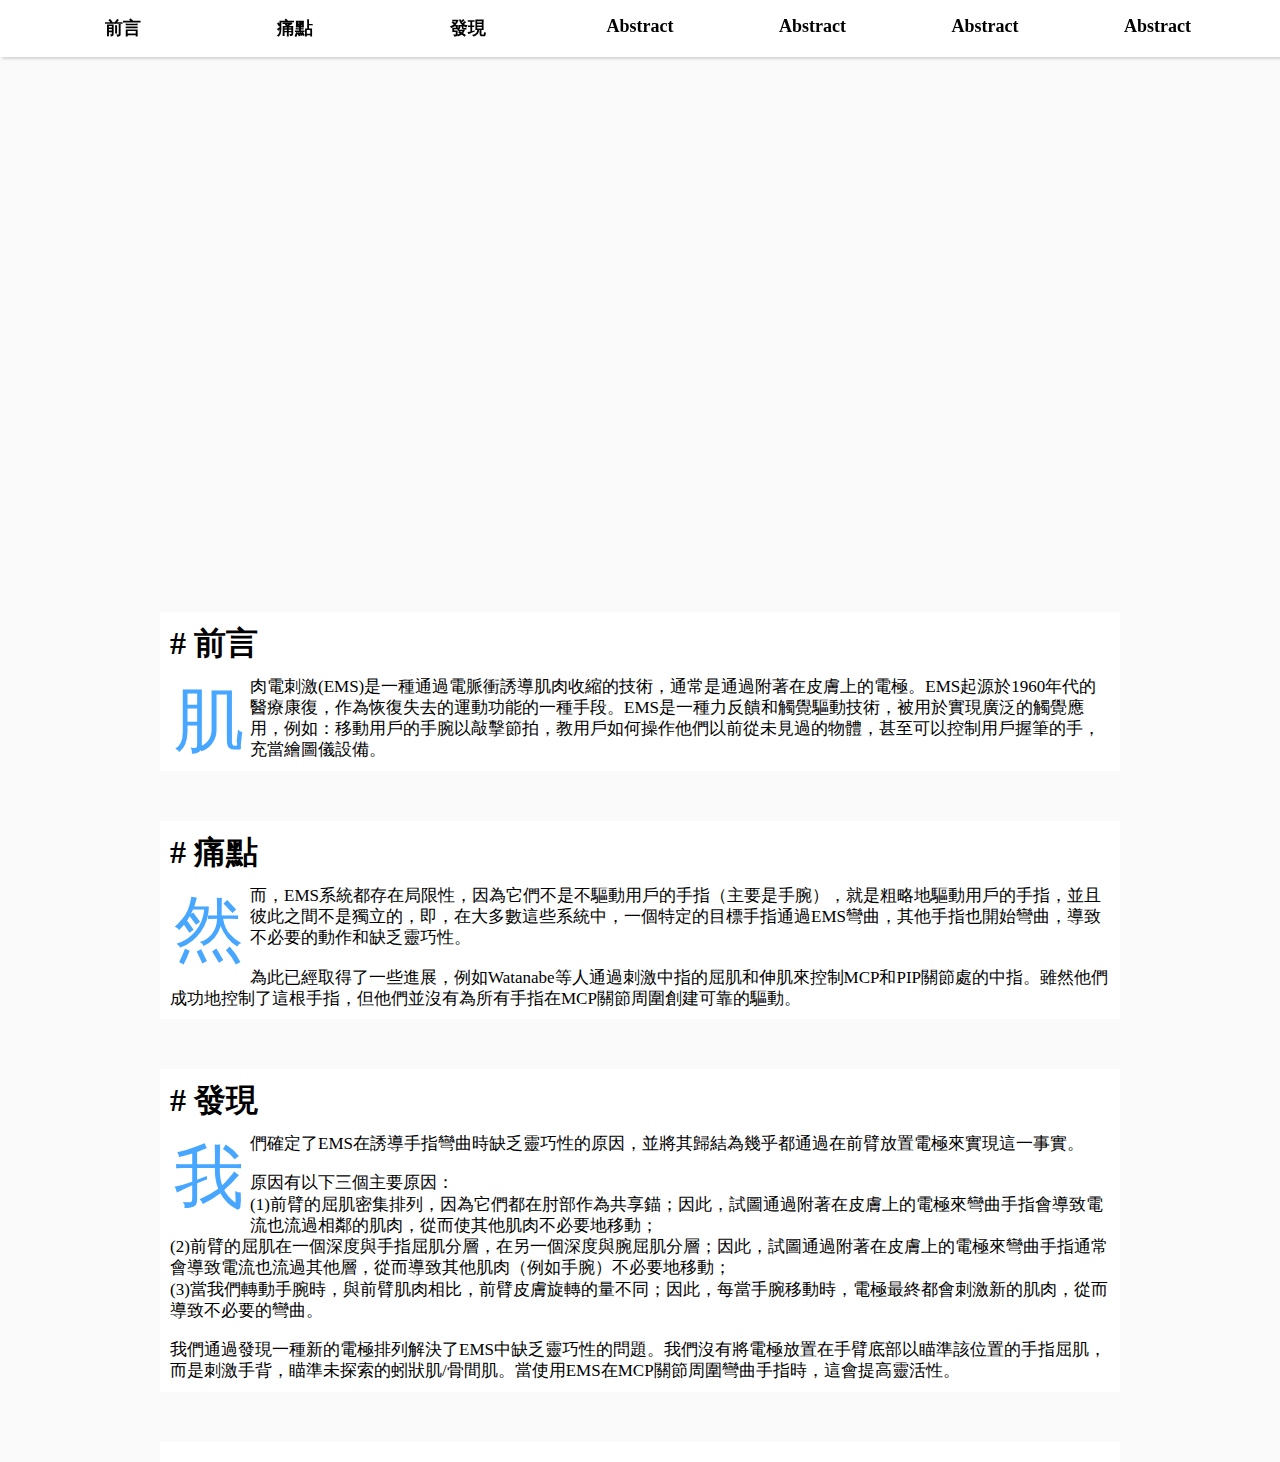
<file: index.html>
<!DOCTYPE html>
<html>
  <head> 
    <meta http-equiv="content-type" content="text/html; charset=Big-5">
    <title></title>
    <link rel="stylesheet" type="text/css" href="css/style.css" media="screen">
  </head>
  <body>
  
<div>
  <div class="flex">
      <div class="wrap-top"> 
		  <div class="dropdown">
			<ul>
			<li><a href="#Intro">�e��</a></li>
			<li><a href="#Abstract">�h�I</a></li>
			<li><a href="#find">�o�{</a></li>
			<li><a href="#">Abstract</a>
				<div class="dropdown-content">
					<ul>
						<li><a href="#">Abstract</a></li>
					</ul>
				</div>
			</li>
			<li><a href="#">Abstract</a>  
			</li>
			<li><a href="#">Abstract</a> 
			</li>
			<li><a href="#">Abstract</a></li> 
			</ul>
		  </div> 
		</div> 
	
	
	<div class="section">
		<div class="image-box" data-reveal="left">
		<img src="img/g2.jpg" alt="" class="img">
		</div>
		<div class="content-box" style="margin-top:1px;">
			<h2 class="title" data-reveal="left">Improve</h2>
			<h2 class="title" data-reveal="left">Electrical Muscle Stimulation </h2><br>
			<div class="text" data-reveal="left">
			�פ�W��:<br> Increasing Electrical Muscle Stimulation's Dexterity by means of <br>Back of the Hand Actuation.
			</div>
			<div class="text" data-reveal="left">
			��l�s��:<br><a href="https://dl.acm.org/doi/10.1145/3411764.3445761" target="_blank" >https://dl.acm.org/doi/10.1145/3411764.3445761</a>
			</div>  
		</div> 
	</div> 
	
	
	<div class="section2"> 
	<span id="Intro"></span>
	<div> 
		<h1 ># �e��</h1>
		<p>
		�٦׹q��E(EMS)�O�@�سq�L�q�߽Ļ��ɦ٦צ��Y���޳N�A�q�`�O�q�L���ۦb�ֽ��W���q���CEMS�_����1960�~�N�������d�_�A�@����_���h���B�ʥ\�઺�@�ؤ�q�CEMS�O�@�ؤO���X�MĲı�X�ʧ޳N�A�Q�Ω��{�s�x��Ĳı���ΡA�Ҧp�G���ʥΤ᪺��åH�V���`��A�ХΤ�p��ާ@�L�̥H�e�q�����L������A�Ʀܥi�H����Τᴤ������A�R��ø�ϻ��]�ơC
		</p>
	</div >
	<span id="Abstract"></span>
	<div>
		<h1># �h�I</h1>
		<p>�M�ӡAEMS�t�γ��s�b�����ʡA�]�����̤��O���X�ʥΤ᪺����]�D�n�O��á^�A�N�O�ʲ��a�X�ʥΤ᪺����A�åB�����������O�W�ߪ��A�Y�A�b�j�h�Ƴo�Ǩt�Τ��A�@�ӯS�w���ؼФ���q�LEMS�s���A��L����]�}�l�s���A�ɭP�����n���ʧ@�M�ʥF�F���ʡC</p>
		<br>
		<p>
		�����w�g���o�F�@�Ƕi�i�A�ҦpWatanabe���H�q�L��E�������}�٩M���٨ӱ���MCP�MPIP���`�B�������C���M�L�̦��\�a����F�o�ڤ���A���L�̨èS�����Ҧ�����bMCP���`�P��Ыإi�a���X�ʡC
		</p> 
	</div>
	<span id="find"></span> 
	<div>
		<h1># �o�{</h1>
		<p>�ڭ̽T�w�FEMS�b���ɤ���s���ɯʥF�F���ʪ���]�A�ñN���k�����X�G���q�L�b�e�u��m�q���ӹ�{�o�@�ƹ�C
		</p>
		<br>
		<p>
		��]���H�U�T�ӥD�n��]�G
		<br>
		(1)�e�u���}�ٱK���ƦC�A�]�����̳��b�y���@���@����F�]���A�չϳq�L���ۦb�ֽ��W���q�����s������|�ɭP�q�y�]�y�L�۾F���٦סA�q�ӨϨ�L�٦פ����n�a���ʡF
		<br>
		(2)�e�u���}�٦b�@�Ӳ`�׻P����}�٤��h�A�b�t�@�Ӳ`�׻P�é}�٤��h�F�]���A�չϳq�L���ۦb�ֽ��W���q�����s������q�`�|�ɭP�q�y�]�y�L��L�h�A�q�ӾɭP��L�٦ס]�Ҧp��á^�����n�a���ʡF
		<br>
		(3)���ڭ���ʤ�îɡA�P�e�u�٦׬ۤ�A�e�u�ֽ����઺�q���P�F�]���A�C����ò��ʮɡA�q���̲׳��|��E�s���٦סA�q�ӾɭP�����n���s���C
		</p> 
		<br>
		<p>
		�ڭ̳q�L�o�{�@�طs���q���ƦC�ѨM�FEMS���ʥF�F���ʪ����D�C�ڭ̨S���N�q����m�b���u�����H�˷ǸӦ�m������}�١A�ӬO��E��I�A�˷ǥ��������C����/�����١C���ϥ�EMS�bMCP���`�P���s������ɡA�o�|�����F���ʡC
		</p> 
	</div>

	<div ></div>
</div>
</div> 
	
</div> 
	
<script>
	const revealElements = document.querySelectorAll("[data-reveal]");

	const scrollReveal = function(){
	  for(let i = 0; i < revealElements.length; i++){
		const isElementsOnScreen = revealElements[i].getBoundingClientRect().top < window.innerHeight;
		
		if(isElementsOnScreen){
		  revealElements[i].classList.add("revealed")
		} else {
		  revealElements[i].classList.add("revealed")
		}
	  }
	}

window.addEventListener("load", scrollReveal); 
  
  </script>
  </body>
</html>
</file>
<file: css/style.css>
*
{
	padding: 0;
	margin: 0;
	box-sizing: border-box;
	font-family: "微軟正黑體";
}
body
{  
	height:100%;
    overflow: scroll; 
	background-position:center;
	font-family: "微軟正黑體"; 
	background:#fafafa; 
    color:black; 
    overflow-x: hidden;
}    
html,.flex{
    min-height: 100%;
    height: 100%;
}

.wrap-top
{
  position: sticky;
  top: 0;
  background-color:white; 
  width:100%;
  z-index: 6;
  box-shadow: rgba(0, 0, 0, 0.15) 1.95px 1.95px 2.6px;
}
.logo
{
	display:inline-flex; 
	margin-left:30px;
	margin-right:5px; 
	padding-bottom:0.5%; 
} 
.top-right
{	
  float:right;
  display:inline-flex;
  background:#97A5C0;
  border-radius:10px;
  padding:10px 10px;
  margin-right:27.5px;
}
 

.top-right a
{
  font-size: 15px;
  color:#fff;	
  text-decoration: none;
  font-weight:bold;
}
.top-right a:hover
{
  color:#000;	
} 


.dropdown 
{ 
  text-align: center; 
  width:100%;
} 
 
.dropdown ul 
{
  display:flex;
  justify-content: space-evenly;  
  width:100%;
  padding:0.5% 0px;
  display:inline-flex;
}
  
.dropdown ul li
{ 
  list-style:none;
  width: 100px;
  padding:0.5% 0px;
  font-size: 18px;
  padding: 10px 0px 10px;
}

.dropdown ul li a
{
  text-decoration:none;	
  font-weight:bold;
  color:#000;	
  display: block;
}
.dropdown ul li a:hover
{  
  background-color:#dfdfdf;	 
  font-weight:bold;
} 

.dropdown-content 
{
  display: none;
  min-width: 100px;
  
}
.dropdown li:hover .dropdown-content
{
  display:block;
  color:#000;	
  text-decoration: none;
  background-color:white;	
  position:absolute;
}

.dropdown li:hover .dropdown-content ul
{
  display:block;
  color:#000;	
  text-decoration: none;
  margin-top:10px;
} 
   
.flex{ 
  height:100%;
  display: flex;
  flex-flow: column; 
}

.section{
  display: grid; 
  grid-template-columns: 1fr 1.3fr;
  align-items: center;      
  flex: 1 1 auto;
} 
.image-box{
  height: 100%;
  overflow: hidden; 
}

.img{
  width: 90%;
  height: 100%; 
  object-fit: fill;
}

.content-box{
  padding-inline: 5em;
  margin-top:-150px;
}

.title{
  font-size: 2em;
  max-width: max-content;
  margin-block-end: 0.25em;
  margin-left:-3.5px;
}

.text{
  font-size: 1.1em;
  opacity: 0.6;
  line-height: 2;
  font-weight:bold;
}

[data-reveal="left"]{
  clip-path: inset(0 100% 0 0);
}

[data-reveal="left"].revealed{
  animation: reveal-left 1.2s cubic-bezier(0.17, 0.97, 0.38, 1) forwards 300ms;
}

@keyframes reveal-left{
  0% {
    clip-path: inset(0 100% 0 0);
  }
  100% {
    clip-path: inset(0 0 0 0);
  }
}

[data-reveal="right"]{
  clip-path: inset(0 0 0 100%);
}

[data-reveal="left"].revealed{
  animation: reveal-right 1.2s cubic-bezier(0.17, 0.97, 0.38, 1) forwards 300ms;
}

@keyframes reveal-right{
  0% {
    clip-path: inset(0 0 0 100%);_
  }
  100% {
    clip-path: inset(0 0 0 0);
  }
}

.image-box .img{
  transform: scale(1.1);
  transition: 2s cubic-bezier(0.17, 0.97, 0.38, 1);
}

.image-box.revealed .img{
  transform: scale(1);
}

@media only screen and (max-width: 768px) {
.section {
grid-template-columns: 1fr;
text-align: center;
}
.title {
font-size: 3em;
}
.content-box {
padding: 2em;
}
}

@media only screen and (max-width: 480px) {
.title {
font-size: 2em;
}
.text {
font-size: 0.8em;
}
}
 
 
 
.pepe {
  position : absolute;   
  margin : auto;  
}

.pepe a {  
  font-weight:bold;
  font-size : 30px;
  color : black;
  -webkit-transition: all .2s ease-in-out; 
}

.pepe a:hover {
  color:gray;
}

.arrow-link {
  text-decoration : none;
}

.arrow-link:after {
  z-index : -1;
  font-size : 60px;
  position : relative;
  content : "\2192";
  color : #dadada;
  margin-left : -5px;
  bottom : -6px;
  display : inline-block;
  -webkit-transition: all .2s ease-in-out;
}

.arrow-link:hover:after {
  transform : translateX(10px);
  color:gray;
}


.mid
{ 
  margin-top:40px;
  height:100%;
  width:45%;
  display: flex;
  justify-content: space-between;  
}
.mid img
{
  height:90px;
  width:90px;
  display:inline-flex; 
  border-top-left-radius: 5px;
  border-top-right-radius: 5px;
  filter:grayscale(100%);
  transition:.5s ease-in-out;
}
.mid img:hover
{
	filter:grayscale(0%);
}
 .tag:hover >  img
{      
	filter:grayscale(0%); 
}
.mid a{ 
		text-decoration:none;
}
.white-txt{    
      z-index:-1;
	  display: flex;
	  justify-content: center;
	  align-content: center;
	  flex-direction: column;
		box-shadow: 0px 8px 15px rgba(0, 0, 0, 0.4); 
	    margin-top:-6px;
		background-color:white;
		font-weight:bold;
		color:black;
		text-align:center;  
		height:35px;
		font-size:20px;
} 
 
 
.section2 { 
  width: 60em; 
  margin: 0px auto;
}
p { font-size: 1.063em; /* 17px / 16px = 1.063em */ 
    line-height: 1.25; /* 20px / 16px = 1.25em */
} 
p:nth-of-type(1):first-letter {
  float: left;
  color: #47a6ff;
  padding: 0 6px 0 4px;
  font-size: 70px;
  line-height: 90px;
}

.section2 div{
	margin-top:50px; 
	background:white;
	padding:10px;
}
h1{
	margin-bottom:10px;
}
</file>
